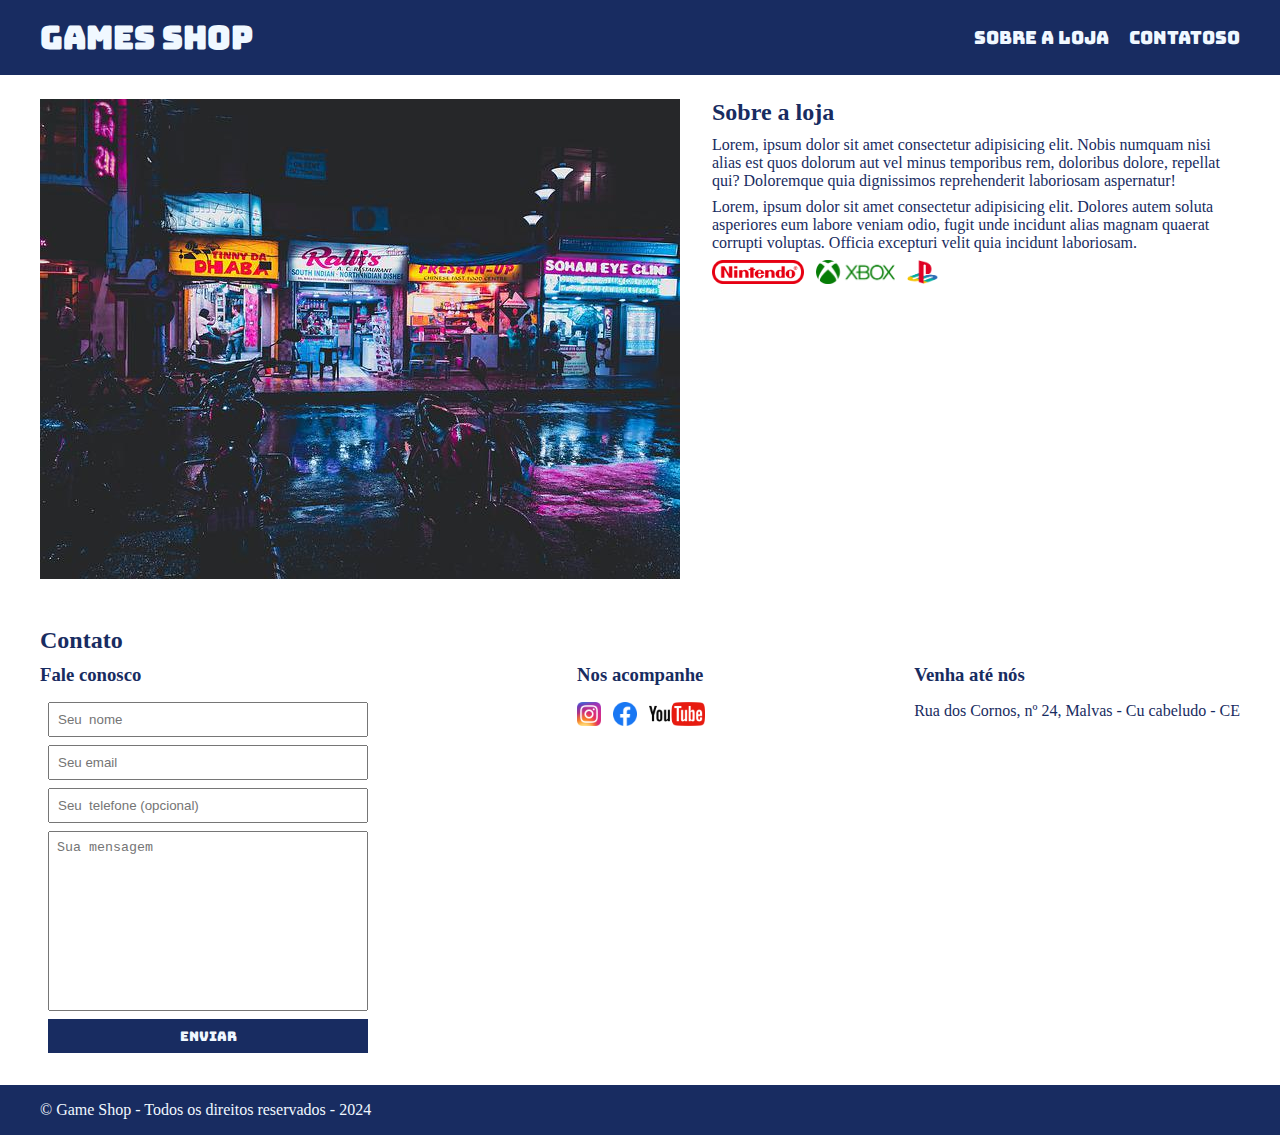
<file: INDEX.html>
<!DOCTYPE html>
<html lang="pt-br">
<head>
    <meta charset="UTF-8">
    <meta name="viewport" content="width=device-width, initial-scale=1.0">
    <title>Games Shop - A sua loja de Games</title>
    <link rel="stylesheet" href="./Main.css">
    <link rel="preconnect" href="https://fonts.googleapis.com">
    <link rel="preconnect"     href="https://fonts.gstatic.com" crossorigin>
    <link href="https://fonts.googleapis.com/css2?family=Bungee&family=Roboto:ital,wght@0,100;0,300;0,400;0,500;0,700;0,900;1,100;1,300;1,400;1,500;1,700;1,900&display=swap" rel="stylesheet">
</head>
<body>
  <header>
    <div class="container">
        <h1>
            Games Shop
        </h1>
        <nav>
    <ul>
    <li>
        <a href="#Sobre">SOBRE A LOJA</a>
    </li>
    <li>
        <a href="#Contato">CONTATOS</a>0
    </li>
    
    </ul>
    
        </nav>
    </div>
  </header>  
  <SEction id="Sobre">
    <div class="container">
        <img class="store" src="./images/loja.jpg" alt="fachada da loja Games Shop">
        <div>
            <h2>Sobre a loja</h2>
                <p>
                    Lorem, ipsum dolor sit amet consectetur adipisicing elit. Nobis numquam nisi alias est quos dolorum aut vel minus temporibus rem, doloribus dolore, repellat qui? Doloremque quia dignissimos reprehenderit laboriosam aspernatur!
                </p>
                <p>
                    Lorem, ipsum dolor sit amet consectetur adipisicing  elit. Dolores autem soluta asperiores eum labore veniam odio, fugit unde incidunt alias magnam quaerat corrupti voluptas. Officia excepturi velit quia incidunt laboriosam.
                </p>
                <ul class="brands-list">
                <li><img src="./images/nintendo.png" alt="Nintendo"></li>
                <li><img src="./images/xbox.png" alt="xbox"></li>
                <li><img src="./images/playstation.png" alt="playstation"></li>
                </ul>
            
        </div>
    </div>
    
  </SEction>
  <section id="Contato">
  <div class="container">
    <h2>
        Contato
    </h2>
    <div class="contato-metodo">
        <div>
        <h3>
        Fale conosco
        </h3>
        <form>
            <input type="text" placeholder="Seu  nome" required>
            <input type="email" placeholder="Seu email" required>
            <input type="tel" placeholder="Seu  telefone (opcional)">
            <textarea placeholder="Sua mensagem" required></textarea>
            <button type="submit">Enviar</button>

        </form>
    </div>

    <div>
        <h3>
        Nos acompanhe
        </h3>
        <ul class="social-links">
        <li>
        <a href="#" title="Siga-nos no Instagram">
        <img src="./images/instagram.png" alt="logo do Instagram">
        </a>
        </li>

        <li>
            <a href="#" title="Siga-nos no Facebook">
            <img src="./images/facebook.png" alt="logo do Facebook">
            </a>
            </li>

            <li>
                <a href="#" title="Se inscreva nosso canal no Youtube">
                <img src="./images/youtube.png" alt="logo do Youtube">
                </a>
                </li>
        </ul>
    </div><div>
        <h3>
        Venha até nós
        </h3>
        <p>
        Rua dos Cornos, nº 24, Malvas - Cu cabeludo - CE
        </p>
    </div>
</div>
  </div>
  </section>
  <footer>
<div class="container">
<p>
&copy; Game Shop - Todos os direitos reservados - 2024
</p>
</div>
  </footer>
</body>
</html>
</file>
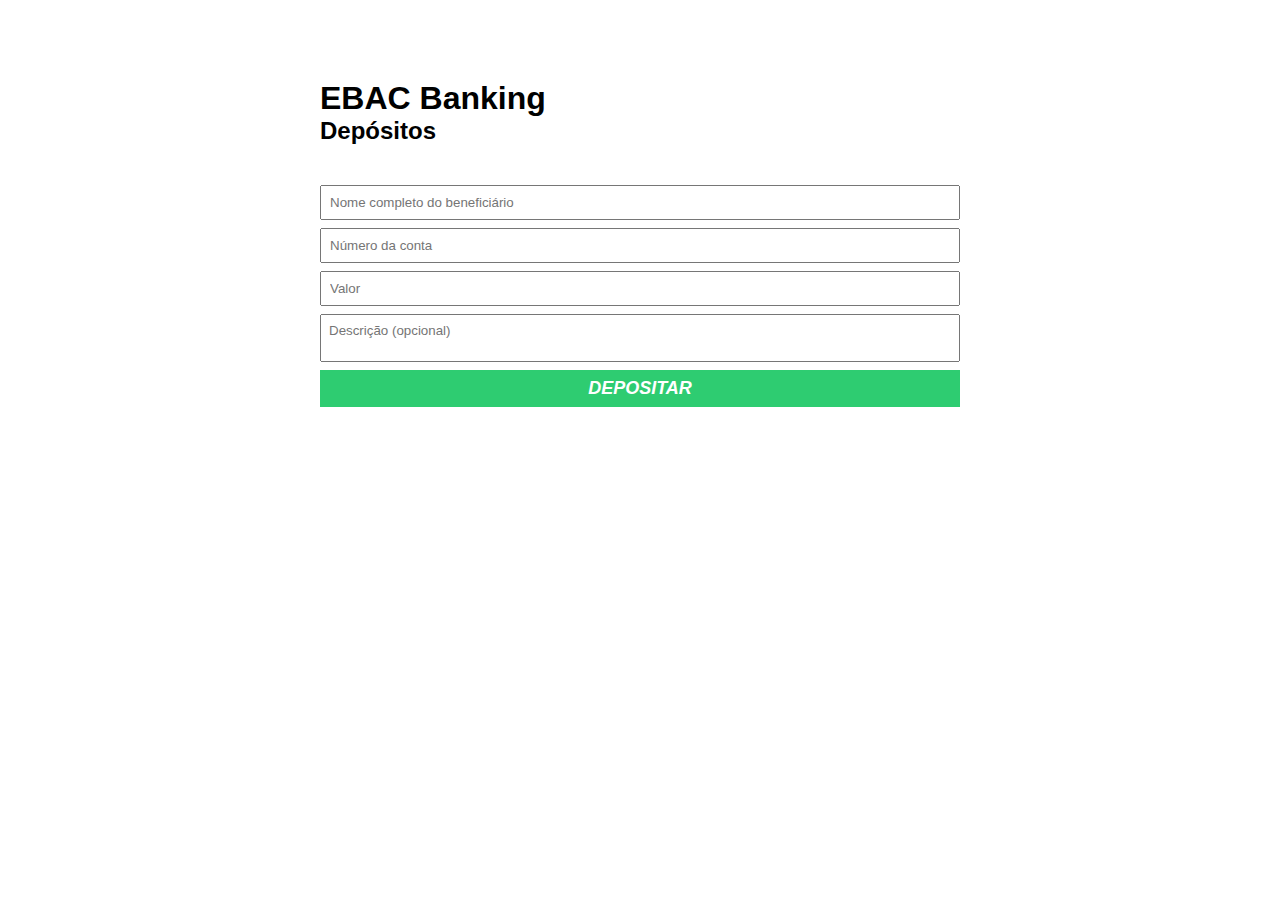
<file: ex005/index.html>
<!DOCTYPE html>
<html lang="pt-BR">
<head>
    <meta charset="UTF-8">
    <meta http-equiv="X-UA-Compatible" content="IE=edge">
    <meta name="viewport" content="width=device-width, initial-scale=1.0">
    <title>HTML com JS</title>
    <link rel="stylesheet" href="./main.css" />
</head>
<body>
    <div class="container">
        <h1>EBAC Banking</h1>
        <h2>Depósitos</h2>
        <form id="form-deposito"> 
            <input type="text"id="nome-beneficiario" required placeholder="Nome completo do beneficiário" />
<p class="error-message">
    O nome precisa ser completo
</p>

            <input type="number"id="numero-conta" required placeholder="Número da conta" />
            <input type="number"id="valor-deposito" required placeholder="Valor" />
            <textarea placeholder="Descrição (opcional)" id="descricao"></textarea>
            <button id="btn-depositar" type="submit">Depositar</button>
        </form>
        <p class="sucess-message"> 
           
        </p>
    </div>
    <script src="./main.js"></script>

</body>
</html>
</file>
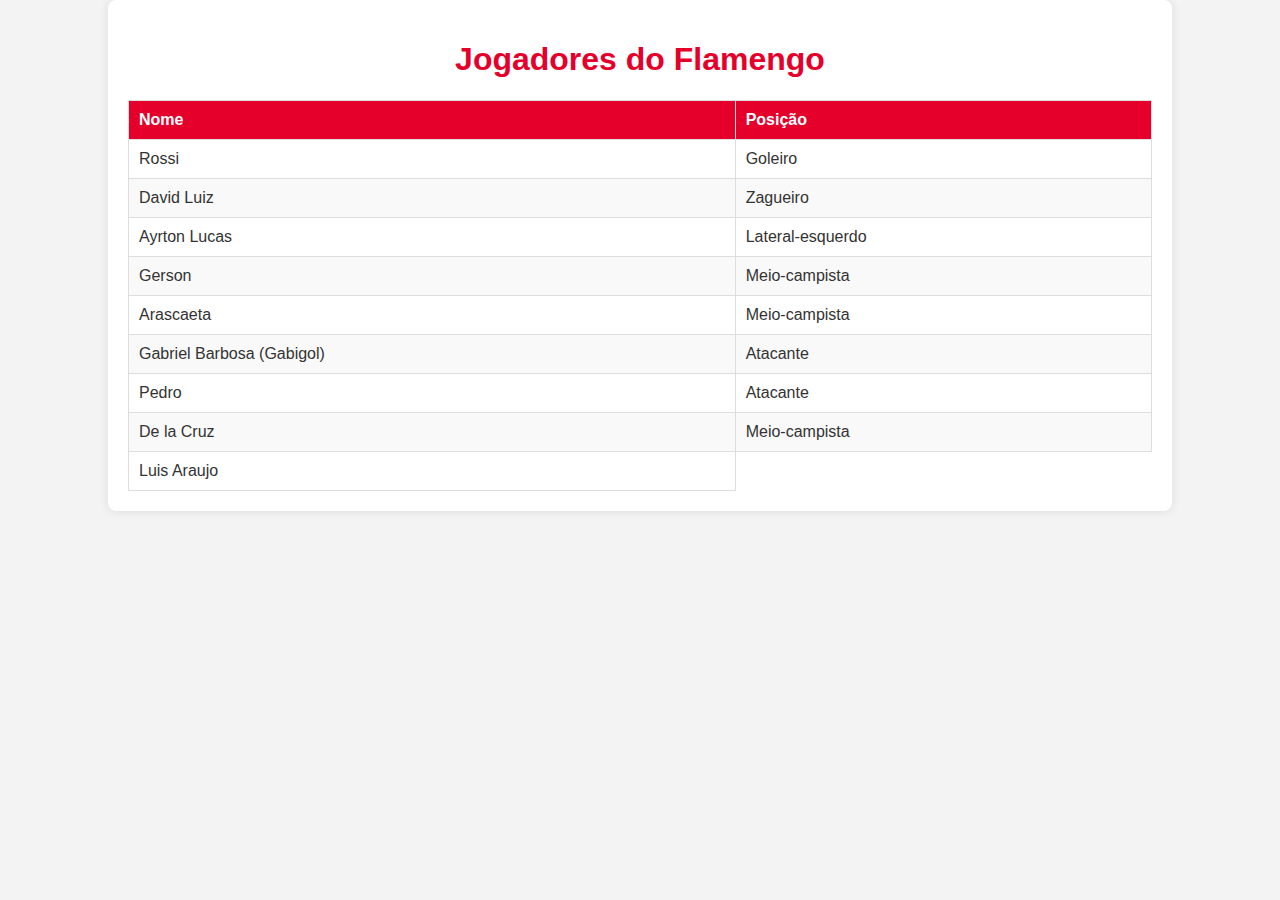
<file: text.html>
<!DOCTYPE html>
<html lang="pt-br">
<head>
    <meta charset="UTF-8">
    <meta name="viewport" content="width=device-width, initial-scale=1.0">
    <title>Jogadores do Flamengo</title>
    <style>
        body {
            font-family: Arial, sans-serif;
            background-color: #f3f3f3;
            color: #333;
            margin: 0;
            padding: 0;
        }
        .container {
            width: 80%;
            margin: 0 auto;
            padding: 20px;
            background-color: #fff;
            border-radius: 8px;
            box-shadow: 0 0 10px rgba(0, 0, 0, 0.1);
        }
        h1 {
            text-align: center;
            color: #e4002b;
        }
        table {
            width: 100%;
            border-collapse: collapse;
            margin-top: 20px;
        }
        th, td {
            padding: 10px;
            border: 1px solid #ddd;
            text-align: left;
        }
        th {
            background-color: #e4002b;
            color: white;
        }
        tr:nth-child(even) {
            background-color: #f9f9f9;
        }
    </style>
</head>
<body>
    <div class="container">
        <h1>Jogadores do Flamengo</h1>
        <table>
            <thead>
                <tr>
                    <th>Nome</th>
                    <th>Posição</th>
                </tr>
            </thead>
            <tbody>
                <tr>
                    <td>Rossi</td>
                    <td>Goleiro</td>
                </tr>
                <tr>
                    <td>David Luiz</td>
                    <td>Zagueiro</td>
                </tr>
                <tr>
                    <td>Ayrton Lucas</td>
                    <td>Lateral-esquerdo</td>
                </tr>
                <tr>
                    <td>Gerson</td>
                    <td>Meio-campista</td>
                </tr>
                <tr>
                    <td>Arascaeta</td>
                    <td>Meio-campista</td>
                </tr>
                <tr>
                    <td>Gabriel Barbosa (Gabigol)</td>
                    <td>Atacante</td>
                </tr>
                <tr>
                    <td>Pedro</td>
                    <td>Atacante</td>
                </tr>
                <tr>
                <td>De la Cruz</td>
                <td>Meio-campista</td>
                <tr>
                <td>Luis Araujo</td>
                 
                </tr>

             

                </tr>
                <!-- Adicione mais jogadores conforme necessário -->
            </tbody>
        </table>
    </div>
</body>
</html>
</file>
<file: Main.css>
*{
margin:0 ;
padding: 0;
box-sizing: border-box;
}
header,
section h2
section h3,
form button {
    font-family: "Bungee", cursive;
    font-weight: normal;
}
body, input,textarea{0
    font-family: "Roboto", sans-serif;

}

header{
    padding:16px;
    background-color: #182c61; 
    color: aliceblue;
    
}

header nav li{
    display: inline;
    margin-left: 16px;
    color: aliceblue;
    font-size: 18px;
}
header nav li a{
 color: aliceblue;
 text-decoration: none;
}
.container{
    max-width: 1200px;
    width: 100%;
    margin: 0 auto;
}

header .container,
section .container{
    display: flex;
    align-items: center;
    justify-content: space-between;
}
.brands-list img{
    height: 24px;
}
.brands-list li{
    display: inline;
    margin-right: 8px;
}
section .container{
    align-items: flex-start;
}
section {
    padding: 24px 0;
}
section h2 {
    margin-bottom:10px;
    color: #182c61;
}
section {
    color: #182c61;
}
section p{
    margin-bottom: 8px;

}
.store{
    margin-right: 32px;
}
.social-links img{
    height: 24px;
    }
    #Contato .container{
        display: block;

    }
    .social-links li{
display: inline;
margin-right: 8px;

    }
    .social-links li a{
        text-decoration: none;
    }

    .contato-metodo{
        display: flex;
        justify-content:space-between;
    }
    form input,
    form textarea,
form button {
    display: block;
    width: 320px;
    margin: 8px;
    padding: 8px;
}
form textarea{
    resize: none;
    height: 180px;

}

section h3{
    margin-bottom: 16px;
}



form button{
    background-color: #182c61;
    color: aliceblue; 
    border: none;
    cursor: pointer;
}
form button:hover {
    background-color: #314e9e;
}
input:focus, textarea:focus{
    outline-color: #e1121c43;
}

    footer{
    background-color: #182c61;
    color: aliceblue;
    padding: 16px 0;
}
</file>
<file: ex005/main.css>
* {
    margin: 0;
    padding: 0;
    box-sizing: border-box;
    font-family: sans-serif;
}

body {
}

.container {
    margin: 80px auto;
    max-width: 640px;
    width: 100%;
}

form {
    margin-top: 40px;
}

input, textarea, button {
    display: block;
    padding: 8px;
    margin-bottom: 8px;
    width: 100%;
    resize: none;
}

button {
    background-color: #2ecc71;
    border: none;
    text-transform: uppercase;
     color: #fff;
    font-weight: bold;
    font-size: 18px;
    font-style: italic;
    cursor: pointer;
}

button:hover {
    background-color: #27ae60;
}
.sucess-message{
    background-color: #27ae60;
    padding: 16px;
    color: #fff;
    display: none;
}
.error-message{
padding: 8px;
background-color: red;
color: #fff;
margin-bottom: 8px;
font-size: 12px;
display: none;

}
input.error{
    border: red;
    outline-color: red;
}
</file>
